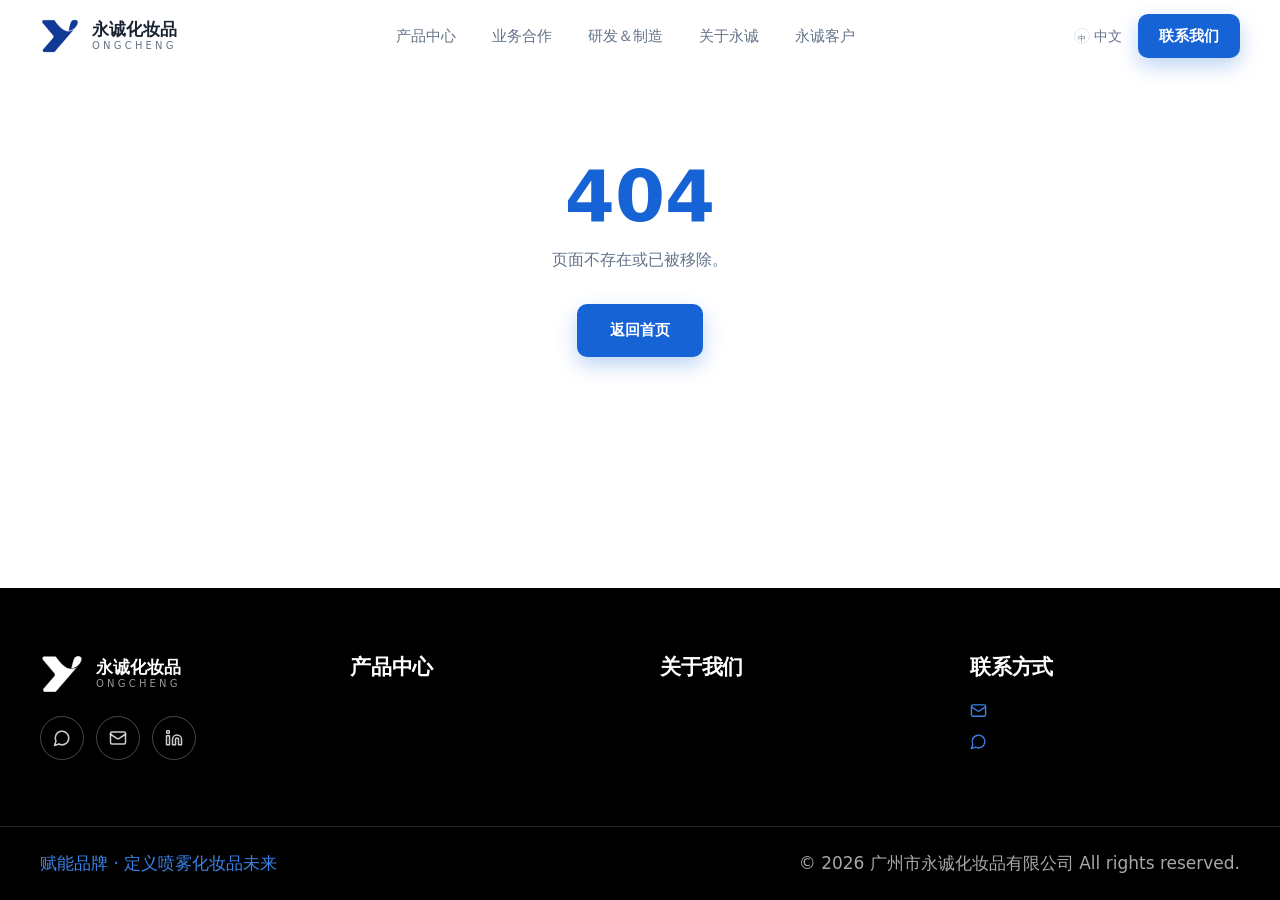
<file: index.html>
<!doctype html>
<html lang="zh-CN">
  <head>
    <meta charset="UTF-8" />
    <meta name="viewport" content="width=device-width, initial-scale=1.0" />
    <title>永诚化妆品 - 中国领先的气雾化妆品ODM-研发制造服务商</title>
    <meta name="description" content="广州市永诚化妆品有限公司，2018年创立于广州，集气雾剂化妆品研发、生产、包装设计于一体，为国内外品牌提供防晒、儿童、面部护理、发品造型、身体护理等全品类OEM/ODM服务。" />
    <meta property="og:title" content="永诚化妆品 - 中国领先的气雾化妆品ODM-研发制造服务商" />
    <meta property="og:description" content="专注气雾剂化妆品一站式服务，10年行业深耕，服务全球200+品牌，年产能1亿件。" />
    <meta property="og:type" content="website" />
    <link rel="icon" type="image/x-icon" href="/images/logo.ico" />
    <!-- 百度地图 JS API GL（WebGL 版，挂载 window.BMapGL）：SPA 必须用 document.write 在 HTML 解析期同步注入（运行时动态加 script 会失效）。
         AK 与 .env 的 VITE_BMAP_AK 保持一致；域名白名单在 lbsyun.baidu.com 控制台配置（127.0.0.1 + 线上域名） -->
    <script type="text/javascript">
      document.write('<script src="https://api.map.baidu.com/api?type=webgl&v=1.0&ak=49onAVjAgg96uo2MDx8dSYfyWyx2jmlI" type="text/javascript"><\/script>');
    </script>
    <script type="module" crossorigin src="/assets/index-VSoBqjXe.js"></script>
    <link rel="stylesheet" crossorigin href="/assets/index-DbURYDSb.css">
  </head>
  <body>
    <div id="root"></div>
  </body>
</html>
</file>
<file: assets/index-DbURYDSb.css>
*,:before,:after{--tw-border-spacing-x: 0;--tw-border-spacing-y: 0;--tw-translate-x: 0;--tw-translate-y: 0;--tw-rotate: 0;--tw-skew-x: 0;--tw-skew-y: 0;--tw-scale-x: 1;--tw-scale-y: 1;--tw-pan-x: ;--tw-pan-y: ;--tw-pinch-zoom: ;--tw-scroll-snap-strictness: proximity;--tw-gradient-from-position: ;--tw-gradient-via-position: ;--tw-gradient-to-position: ;--tw-ordinal: ;--tw-slashed-zero: ;--tw-numeric-figure: ;--tw-numeric-spacing: ;--tw-numeric-fraction: ;--tw-ring-inset: ;--tw-ring-offset-width: 0px;--tw-ring-offset-color: #fff;--tw-ring-color: rgb(59 130 246 / .5);--tw-ring-offset-shadow: 0 0 #0000;--tw-ring-shadow: 0 0 #0000;--tw-shadow: 0 0 #0000;--tw-shadow-colored: 0 0 #0000;--tw-blur: ;--tw-brightness: ;--tw-contrast: ;--tw-grayscale: ;--tw-hue-rotate: ;--tw-invert: ;--tw-saturate: ;--tw-sepia: ;--tw-drop-shadow: ;--tw-backdrop-blur: ;--tw-backdrop-brightness: ;--tw-backdrop-contrast: ;--tw-backdrop-grayscale: ;--tw-backdrop-hue-rotate: ;--tw-backdrop-invert: ;--tw-backdrop-opacity: ;--tw-backdrop-saturate: ;--tw-backdrop-sepia: ;--tw-contain-size: ;--tw-contain-layout: ;--tw-contain-paint: ;--tw-contain-style: }::backdrop{--tw-border-spacing-x: 0;--tw-border-spacing-y: 0;--tw-translate-x: 0;--tw-translate-y: 0;--tw-rotate: 0;--tw-skew-x: 0;--tw-skew-y: 0;--tw-scale-x: 1;--tw-scale-y: 1;--tw-pan-x: ;--tw-pan-y: ;--tw-pinch-zoom: ;--tw-scroll-snap-strictness: proximity;--tw-gradient-from-position: ;--tw-gradient-via-position: ;--tw-gradient-to-position: ;--tw-ordinal: ;--tw-slashed-zero: ;--tw-numeric-figure: ;--tw-numeric-spacing: ;--tw-numeric-fraction: ;--tw-ring-inset: ;--tw-ring-offset-width: 0px;--tw-ring-offset-color: #fff;--tw-ring-color: rgb(59 130 246 / .5);--tw-ring-offset-shadow: 0 0 #0000;--tw-ring-shadow: 0 0 #0000;--tw-shadow: 0 0 #0000;--tw-shadow-colored: 0 0 #0000;--tw-blur: ;--tw-brightness: ;--tw-contrast: ;--tw-grayscale: ;--tw-hue-rotate: ;--tw-invert: ;--tw-saturate: ;--tw-sepia: ;--tw-drop-shadow: ;--tw-backdrop-blur: ;--tw-backdrop-brightness: ;--tw-backdrop-contrast: ;--tw-backdrop-grayscale: ;--tw-backdrop-hue-rotate: ;--tw-backdrop-invert: ;--tw-backdrop-opacity: ;--tw-backdrop-saturate: ;--tw-backdrop-sepia: ;--tw-contain-size: ;--tw-contain-layout: ;--tw-contain-paint: ;--tw-contain-style: }*,:before,:after{box-sizing:border-box;border-width:0;border-style:solid;border-color:#e5e7eb}:before,:after{--tw-content: ""}html,:host{line-height:1.5;-webkit-text-size-adjust:100%;-moz-tab-size:4;-o-tab-size:4;tab-size:4;font-family:ui-sans-serif,system-ui,sans-serif,"Apple Color Emoji","Segoe UI Emoji",Segoe UI Symbol,"Noto Color Emoji";font-feature-settings:normal;font-variation-settings:normal;-webkit-tap-highlight-color:transparent}body{margin:0;line-height:inherit}hr{height:0;color:inherit;border-top-width:1px}abbr:where([title]){-webkit-text-decoration:underline dotted;text-decoration:underline dotted}h1,h2,h3,h4,h5,h6{font-size:inherit;font-weight:inherit}a{color:inherit;text-decoration:inherit}b,strong{font-weight:bolder}code,kbd,samp,pre{font-family:ui-monospace,SFMono-Regular,Menlo,Monaco,Consolas,Liberation Mono,Courier New,monospace;font-feature-settings:normal;font-variation-settings:normal;font-size:1em}small{font-size:80%}sub,sup{font-size:75%;line-height:0;position:relative;vertical-align:baseline}sub{bottom:-.25em}sup{top:-.5em}table{text-indent:0;border-color:inherit;border-collapse:collapse}button,input,optgroup,select,textarea{font-family:inherit;font-feature-settings:inherit;font-variation-settings:inherit;font-size:100%;font-weight:inherit;line-height:inherit;letter-spacing:inherit;color:inherit;margin:0;padding:0}button,select{text-transform:none}button,input:where([type=button]),input:where([type=reset]),input:where([type=submit]){-webkit-appearance:button;background-color:transparent;background-image:none}:-moz-focusring{outline:auto}:-moz-ui-invalid{box-shadow:none}progress{vertical-align:baseline}::-webkit-inner-spin-button,::-webkit-outer-spin-button{height:auto}[type=search]{-webkit-appearance:textfield;outline-offset:-2px}::-webkit-search-decoration{-webkit-appearance:none}::-webkit-file-upload-button{-webkit-appearance:button;font:inherit}summary{display:list-item}blockquote,dl,dd,h1,h2,h3,h4,h5,h6,hr,figure,p,pre{margin:0}fieldset{margin:0;padding:0}legend{padding:0}ol,ul,menu{list-style:none;margin:0;padding:0}dialog{padding:0}textarea{resize:vertical}input::-moz-placeholder,textarea::-moz-placeholder{opacity:1;color:#9ca3af}input::placeholder,textarea::placeholder{opacity:1;color:#9ca3af}button,[role=button]{cursor:pointer}:disabled{cursor:default}img,svg,video,canvas,audio,iframe,embed,object{display:block;vertical-align:middle}img,video{max-width:100%;height:auto}[hidden]:where(:not([hidden=until-found])){display:none}*{border-color:var(--border-light)}html{scroll-behavior:smooth}body{margin:0;font-family:PingFang SC,Hiragino Sans GB,Microsoft YaHei,Noto Sans SC,system-ui,-apple-system,sans-serif;color:var(--text);background:var(--light-bg);-webkit-font-smoothing:antialiased;font-feature-settings:"rlig" 1,"calt" 1}a{color:inherit;text-decoration:none}h1,h2,h3,h4,h5,h6{font-weight:700;letter-spacing:-.01em;margin:0}p{margin:0}img{max-width:100%;display:block}.section{padding:88px 0}@media (max-width: 768px){.section{padding:56px 0}}.container-main{max-width:1320px;margin:0 auto;padding:0 40px}@media (max-width: 768px){.container-main{padding:0 20px}}.eyebrow{display:inline-flex;align-items:center;gap:8px;font-size:12px;letter-spacing:.28em;text-transform:uppercase;font-weight:600;color:var(--brand-rose-light)}.section-title{font-size:40px;line-height:1.2;font-weight:700}@media (max-width: 768px){.section-title{font-size:28px}}.section-sub{font-size:16px;line-height:1.8;color:var(--text-muted);max-width:680px}.btn{display:inline-flex;align-items:center;justify-content:center;gap:8px;padding:14px 32px;border-radius:var(--radius-sm);font-size:15px;font-weight:600;transition:all .3s ease;cursor:pointer;border:1px solid transparent;white-space:nowrap}.btn-primary{background:var(--brand-rose);color:#fff;box-shadow:0 8px 20px #1663d647}.btn-primary:hover{background:var(--brand-rose-deep);transform:translateY(-2px);box-shadow:var(--shadow-hover)}.btn-ghost{background:transparent;color:var(--text-on-dark);border-color:#ffffff59}.btn-ghost:hover{border-color:#fff;background:#ffffff14;transform:translateY(-2px)}.btn-ghost-dark{background:transparent;color:var(--text);border-color:var(--border-light)}.btn-ghost-dark:hover{border-color:var(--brand-rose);color:var(--brand-rose);transform:translateY(-2px)}.btn-cta{background:transparent;color:var(--text);border-color:#0f172a73}.btn-cta:hover{color:var(--brand-rose);border-color:var(--brand-rose);transform:translateY(-2px)}.card{background:#fff;border:1px solid var(--border-light);border-radius:var(--radius);box-shadow:var(--shadow-card);transition:all .35s ease}.card:hover{transform:translateY(-4px);box-shadow:var(--shadow-hover);border-color:#1663d640}.card-dark{background:var(--dark-card);border:1px solid var(--border-dark);border-radius:var(--radius);transition:all .35s ease}.card-dark:hover{transform:translateY(-4px);border-color:#d14a7e66;box-shadow:0 18px 44px #0006}.sec-dark{background:var(--dark-bg);color:var(--text-on-dark)}.sec-dark .section-sub{color:var(--text-on-dark-muted)}.sec-dark-alt{background:var(--dark-bg-alt);color:var(--text-on-dark)}.sec-dark-alt .section-sub{color:var(--text-on-dark-muted)}.sec-alt{background:var(--light-bg-alt)}.prod-img{width:100%;aspect-ratio:1 / 1;-o-object-fit:cover;object-fit:cover;border-radius:var(--radius);background:var(--dark-bg)}.reveal{opacity:0;transform:translateY(28px);transition:opacity .8s ease,transform .8s ease}.reveal.is-visible{opacity:1;transform:translateY(0)}@keyframes heroFadeUp{0%{opacity:0;transform:translateY(28px)}to{opacity:1;transform:translateY(0)}}.hero-fade{opacity:0;animation:heroFadeUp .9s cubic-bezier(.22,1,.36,1) forwards;animation-delay:var(--d, 0s)}@media (prefers-reduced-motion: reduce){.hero-fade{animation:none;opacity:1;transform:none}}.nav-link{position:relative;font-size:15px;font-weight:500;color:var(--text-on-dark-muted);transition:color .25s}.nav-link:hover{color:var(--brand-rose)}.nav-link.active{color:var(--brand-rose);font-weight:600}.nav-link.active:after{content:"";position:absolute;left:12px;right:12px;bottom:16px;height:2px;background:var(--brand-rose);border-radius:2px}.nav-light .nav-link{color:#ffffffc7}.nav-light .nav-link:hover,.nav-light .nav-link.active{color:#fff}.nav-drop{position:absolute;top:100%;left:50%;transform:translate(-50%) translateY(8px);width:130px;background:#fff;border-radius:5px;padding:8px 0;opacity:0;visibility:hidden;pointer-events:none;transition:opacity .28s ease,transform .28s ease,visibility .28s;z-index:60}.nav-drop.open{opacity:1;visibility:visible;pointer-events:auto;transform:translate(-50%) translateY(0)}.nav-drop.\!open{opacity:1!important;visibility:visible!important;pointer-events:auto!important;transform:translate(-50%) translateY(0)!important}.nav-drop a{display:block;padding:10px 12px;border-radius:4px;font-size:15px;color:var(--text);white-space:nowrap;text-align:center;transition:background .2s ease,color .2s ease}.nav-drop a:hover{background:var(--light-bg-alt);color:#1663d6}.crumb-entry{display:block;color:var(--text);font-weight:500;font-size:18px;line-height:18px;padding:21px 32px}.crumb-entry .crumb-line{position:relative;display:inline-block;transition:color .3s ease}.crumb-entry .crumb-line:after{content:"";position:absolute;left:0;bottom:-5px;height:2px;width:100%;background:#1663d6;transform:scaleX(0);transform-origin:left;transition:transform .3s ease}.crumb-entry:hover .crumb-line{color:#1663d6}.crumb-entry:hover .crumb-line:after{transform:scaleX(1)}.case-feature{transition:transform .45s ease,box-shadow .45s ease;will-change:transform}.case-feature:hover{transform:translateY(-6px);box-shadow:0 24px 48px #0f172a1f}.case-mini-card{background:#fff;transition:transform .4s ease,box-shadow .4s ease;will-change:transform}.case-mini-card:hover{transform:translateY(-6px);box-shadow:0 18px 40px #0f172a24}.case-feature{aspect-ratio:1240 / 460}.case-feature-inner{display:flex;width:100%;height:100%}.case-feature-img{width:50%;height:100%;overflow:hidden;border-radius:5px 0 0 5px}.case-feature-img img{width:100%;height:100%;-o-object-fit:cover;object-fit:cover;display:block}.case-feature-text{width:50%;height:100%;display:flex;flex-direction:column;justify-content:center;padding:0 56px}.case-feature-title{font-size:42px;font-weight:500;line-height:1.3;margin:0 0 20px;color:var(--text);font-family:inherit}.case-feature-desc{font-size:22px;font-weight:400;line-height:1.85;margin:0;color:var(--text);font-family:inherit}@media (max-width: 768px){.case-feature{aspect-ratio:auto}.case-feature-inner{flex-direction:column}.case-feature-img{width:100%;height:auto;aspect-ratio:16 / 10;border-radius:5px 5px 0 0}.case-feature-text{width:100%;height:auto;padding:24px 20px 32px}.case-feature-title{font-size:26px;margin-bottom:12px}.case-feature-desc{font-size:16px}}.case-hero-card{max-width:1240px;margin:0 auto;border-radius:5px;overflow:hidden;background:#fff3;backdrop-filter:blur(14px);-webkit-backdrop-filter:blur(14px);border:1px solid rgba(255,255,255,.35)}.case-hero-img{overflow:hidden}.case-hero-img img{width:100%;height:100%;-o-object-fit:cover;object-fit:cover;display:block;border-radius:5px 5px 0 0}.case-hero-title{font-size:28px;font-weight:500;line-height:1.3;margin:0;color:var(--text);font-family:inherit}.case-hero-desc{font-size:17px;font-weight:400;line-height:1.85;margin:0;color:var(--text);font-family:inherit}@media (min-width: 768px){.case-hero-img img{border-radius:5px 0 0 5px}.case-hero-title{font-size:42px}.case-hero-desc{font-size:22px}}.logo-wall{width:100%;overflow-x:auto;overflow-y:hidden;cursor:grab;-webkit-user-select:none;-moz-user-select:none;user-select:none;scrollbar-width:none;-ms-overflow-style:none}.logo-wall::-webkit-scrollbar{display:none}.logo-wall.dragging{cursor:grabbing}.logo-wall.\!dragging{cursor:grabbing!important}.logo-wall-grid{display:grid;grid-template-rows:repeat(4,80px);grid-auto-flow:column;grid-auto-columns:126px;gap:16px;width:-moz-max-content;width:max-content;padding:4px 2px}.logo-cell{width:100%;height:80px;background:#fff;border-radius:5px;display:flex;align-items:center;justify-content:center;padding:12px;transition:transform .3s ease}.logo-cell:hover{transform:scale(1.06)}.logo-cell img{max-width:100%;max-height:100%;-o-object-fit:contain;object-fit:contain;display:block}.logo-wall-track{position:relative;height:8px;margin-top:18px;border-radius:99px;background:#1a23321a;cursor:pointer;touch-action:none}.logo-wall-thumb{position:absolute;top:0;height:100%;border-radius:99px;background:#1663d6}.rich-text{font-size:16px;line-height:1.9;color:var(--text)}.rich-text p{margin:0 0 16px}.rich-text strong{font-weight:700}.rich-text img{margin:16px 0;max-width:100%}.pn-card{background:#fff;border:1px solid var(--border-light);box-shadow:var(--shadow-card);transition:border-color .3s ease}.pn-card:hover{border-color:var(--brand-rose)}.field{width:100%;padding:12px 14px;border:1px solid var(--border-light);border-radius:var(--radius-sm);font-size:14px;font-family:inherit;color:var(--text);background:#fff;transition:border-color .2s,box-shadow .2s}.field:focus{outline:none;border-color:var(--brand-rose);box-shadow:0 0 0 3px #1663d61f}.field-label{display:block;font-size:13px;font-weight:600;color:var(--text);margin-bottom:6px}.editor-box{min-height:220px;border:1px solid var(--border-light);border-radius:var(--radius-sm);padding:14px;font-size:14px;line-height:1.8;background:#fff}.editor-box:focus{outline:none;border-color:var(--brand-rose)}.editor-box:empty:before{content:attr(data-ph);color:var(--text-muted)}.badge{display:inline-block;padding:3px 12px;border-radius:999px;font-size:12px;font-weight:600;background:#1663d61a;color:var(--brand-rose)}.modal-overlay{position:fixed;top:0;right:0;bottom:0;left:0;z-index:100;background:#08050ad9;-webkit-backdrop-filter:blur(6px);backdrop-filter:blur(6px);display:flex;align-items:center;justify-content:center;padding:24px}.modal-box{width:100%;max-width:960px;position:relative}.modal-box video{width:100%;border-radius:var(--radius);background:#000}.fade-in{animation:fadeIn .5s ease both}@keyframes fadeIn{0%{opacity:0}to{opacity:1}}.pointer-events-none{pointer-events:none}.visible{visibility:visible}.fixed{position:fixed}.absolute{position:absolute}.relative{position:relative}.inset-0{top:0;right:0;bottom:0;left:0}.inset-x-0{left:0;right:0}.-right-1\.5{right:-.375rem}.-right-16{right:-4rem}.-top-1\.5{top:-.375rem}.-top-16{top:-4rem}.bottom-0{bottom:0}.bottom-1{bottom:.25rem}.bottom-2{bottom:.5rem}.bottom-3{bottom:.75rem}.left-0{left:0}.left-1{left:.25rem}.left-1\/2{left:50%}.left-3{left:.75rem}.left-4{left:1rem}.right-0{right:0}.right-1\.5{right:.375rem}.right-3{right:.75rem}.right-5{right:1.25rem}.top-0{top:0}.top-1\.5{top:.375rem}.top-1\/2{top:50%}.top-2{top:.5rem}.top-5{top:1.25rem}.z-10{z-index:10}.z-50{z-index:50}.z-\[100\]{z-index:100}.col-span-2{grid-column:span 2 / span 2}.col-span-3{grid-column:span 3 / span 3}.col-span-4{grid-column:span 4 / span 4}.mx-4{margin-left:1rem;margin-right:1rem}.mx-5{margin-left:1.25rem;margin-right:1.25rem}.mx-auto{margin-left:auto;margin-right:auto}.-mt-4{margin-top:-1rem}.mb-1{margin-bottom:.25rem}.mb-10{margin-bottom:2.5rem}.mb-12{margin-bottom:3rem}.mb-14{margin-bottom:3.5rem}.mb-2{margin-bottom:.5rem}.mb-3{margin-bottom:.75rem}.mb-4{margin-bottom:1rem}.mb-5{margin-bottom:1.25rem}.mb-6{margin-bottom:1.5rem}.mb-7{margin-bottom:1.75rem}.mb-8{margin-bottom:2rem}.mb-9{margin-bottom:2.25rem}.ml-1{margin-left:.25rem}.ml-12{margin-left:3rem}.ml-2{margin-left:.5rem}.ml-3{margin-left:.75rem}.ml-auto{margin-left:auto}.mr-3{margin-right:.75rem}.mt-0\.5{margin-top:.125rem}.mt-1{margin-top:.25rem}.mt-1\.5{margin-top:.375rem}.mt-10{margin-top:2.5rem}.mt-12{margin-top:3rem}.mt-14{margin-top:3.5rem}.mt-16{margin-top:4rem}.mt-2{margin-top:.5rem}.mt-3{margin-top:.75rem}.mt-4{margin-top:1rem}.mt-5{margin-top:1.25rem}.mt-6{margin-top:1.5rem}.mt-8{margin-top:2rem}.mt-9{margin-top:2.25rem}.line-clamp-1{overflow:hidden;display:-webkit-box;-webkit-box-orient:vertical;-webkit-line-clamp:1}.line-clamp-2{overflow:hidden;display:-webkit-box;-webkit-box-orient:vertical;-webkit-line-clamp:2}.block{display:block}.inline-block{display:inline-block}.flex{display:flex}.inline-flex{display:inline-flex}.table{display:table}.grid{display:grid}.inline-grid{display:inline-grid}.hidden{display:none}.h-1\.5{height:.375rem}.h-10{height:2.5rem}.h-11{height:2.75rem}.h-12{height:3rem}.h-14{height:3.5rem}.h-16{height:4rem}.h-20{height:5rem}.h-24{height:6rem}.h-3{height:.75rem}.h-4{height:1rem}.h-5{height:1.25rem}.h-56{height:14rem}.h-6{height:1.5rem}.h-7{height:1.75rem}.h-9{height:2.25rem}.h-\[30px\]{height:30px}.h-\[60px\]{height:60px}.h-\[72px\]{height:72px}.h-auto{height:auto}.h-full{height:100%}.max-h-\[75vh\]{max-height:75vh}.max-h-\[85vh\]{max-height:85vh}.min-h-\[230px\]{min-height:230px}.min-h-\[360px\]{min-height:360px}.min-h-screen{min-height:100vh}.\!w-auto{width:auto!important}.w-1\.5{width:.375rem}.w-1\/3{width:33.333333%}.w-10{width:2.5rem}.w-11{width:2.75rem}.w-12{width:3rem}.w-16{width:4rem}.w-20{width:5rem}.w-24{width:6rem}.w-3{width:.75rem}.w-4{width:1rem}.w-5{width:1.25rem}.w-56{width:14rem}.w-60{width:15rem}.w-7{width:1.75rem}.w-9{width:2.25rem}.w-fit{width:-moz-fit-content;width:fit-content}.w-full{width:100%}.w-px{width:1px}.min-w-0{min-width:0px}.min-w-\[180px\]{min-width:180px}.min-w-\[220px\]{min-width:220px}.max-w-2xl{max-width:42rem}.max-w-3xl{max-width:48rem}.max-w-4xl{max-width:56rem}.max-w-\[240px\]{max-width:240px}.max-w-\[260px\]{max-width:260px}.max-w-\[280px\]{max-width:280px}.max-w-\[480px\]{max-width:480px}.max-w-full{max-width:100%}.max-w-lg{max-width:32rem}.max-w-sm{max-width:24rem}.max-w-xl{max-width:36rem}.max-w-xs{max-width:20rem}.flex-1{flex:1 1 0%}.shrink-0{flex-shrink:0}.-translate-x-1\/2{--tw-translate-x: -50%;transform:translate(var(--tw-translate-x),var(--tw-translate-y)) rotate(var(--tw-rotate)) skew(var(--tw-skew-x)) skewY(var(--tw-skew-y)) scaleX(var(--tw-scale-x)) scaleY(var(--tw-scale-y))}.-translate-y-1\/2{--tw-translate-y: -50%;transform:translate(var(--tw-translate-x),var(--tw-translate-y)) rotate(var(--tw-rotate)) skew(var(--tw-skew-x)) skewY(var(--tw-skew-y)) scaleX(var(--tw-scale-x)) scaleY(var(--tw-scale-y))}.transform{transform:translate(var(--tw-translate-x),var(--tw-translate-y)) rotate(var(--tw-rotate)) skew(var(--tw-skew-x)) skewY(var(--tw-skew-y)) scaleX(var(--tw-scale-x)) scaleY(var(--tw-scale-y))}@keyframes spin{to{transform:rotate(360deg)}}.animate-spin{animation:spin 1s linear infinite}.cursor-pointer{cursor:pointer}.select-none{-webkit-user-select:none;-moz-user-select:none;user-select:none}.resize{resize:both}.grid-cols-12{grid-template-columns:repeat(12,minmax(0,1fr))}.grid-cols-2{grid-template-columns:repeat(2,minmax(0,1fr))}.grid-cols-3{grid-template-columns:repeat(3,minmax(0,1fr))}.flex-col{flex-direction:column}.flex-wrap{flex-wrap:wrap}.place-items-center{place-items:center}.items-start{align-items:flex-start}.items-end{align-items:flex-end}.items-center{align-items:center}.items-baseline{align-items:baseline}.items-stretch{align-items:stretch}.justify-center{justify-content:center}.justify-between{justify-content:space-between}.gap-0{gap:0px}.gap-1{gap:.25rem}.gap-1\.5{gap:.375rem}.gap-10{gap:2.5rem}.gap-12{gap:3rem}.gap-2{gap:.5rem}.gap-3{gap:.75rem}.gap-4{gap:1rem}.gap-5{gap:1.25rem}.gap-6{gap:1.5rem}.gap-8{gap:2rem}.space-y-1>:not([hidden])~:not([hidden]){--tw-space-y-reverse: 0;margin-top:calc(.25rem * calc(1 - var(--tw-space-y-reverse)));margin-bottom:calc(.25rem * var(--tw-space-y-reverse))}.space-y-10>:not([hidden])~:not([hidden]){--tw-space-y-reverse: 0;margin-top:calc(2.5rem * calc(1 - var(--tw-space-y-reverse)));margin-bottom:calc(2.5rem * var(--tw-space-y-reverse))}.space-y-2>:not([hidden])~:not([hidden]){--tw-space-y-reverse: 0;margin-top:calc(.5rem * calc(1 - var(--tw-space-y-reverse)));margin-bottom:calc(.5rem * var(--tw-space-y-reverse))}.space-y-3>:not([hidden])~:not([hidden]){--tw-space-y-reverse: 0;margin-top:calc(.75rem * calc(1 - var(--tw-space-y-reverse)));margin-bottom:calc(.75rem * var(--tw-space-y-reverse))}.space-y-4>:not([hidden])~:not([hidden]){--tw-space-y-reverse: 0;margin-top:calc(1rem * calc(1 - var(--tw-space-y-reverse)));margin-bottom:calc(1rem * var(--tw-space-y-reverse))}.space-y-5>:not([hidden])~:not([hidden]){--tw-space-y-reverse: 0;margin-top:calc(1.25rem * calc(1 - var(--tw-space-y-reverse)));margin-bottom:calc(1.25rem * var(--tw-space-y-reverse))}.space-y-6>:not([hidden])~:not([hidden]){--tw-space-y-reverse: 0;margin-top:calc(1.5rem * calc(1 - var(--tw-space-y-reverse)));margin-bottom:calc(1.5rem * var(--tw-space-y-reverse))}.self-center{align-self:center}.overflow-hidden{overflow:hidden}.overflow-x-auto{overflow-x:auto}.overflow-y-auto{overflow-y:auto}.truncate{overflow:hidden;text-overflow:ellipsis;white-space:nowrap}.whitespace-nowrap{white-space:nowrap}.break-all{word-break:break-all}.rounded{border-radius:.25rem}.rounded-2xl{border-radius:1rem}.rounded-\[5px\]{border-radius:5px}.rounded-\[var\(--radius\)\]{border-radius:var(--radius)}.rounded-full{border-radius:9999px}.rounded-lg{border-radius:var(--radius)}.rounded-xl{border-radius:.75rem}.border{border-width:1px}.border-2{border-width:2px}.border-b{border-bottom-width:1px}.border-t{border-top-width:1px}.border-t-2{border-top-width:2px}.border-dashed{border-style:dashed}.border-\[var\(--border-light\)\]{border-color:var(--border-light)}.border-white\/10{border-color:#ffffff1a}.border-white\/20{border-color:#fff3}.border-t-\[var\(--brand-rose\)\]{border-top-color:var(--brand-rose)}.bg-\[\#f2f2f2\]{--tw-bg-opacity: 1;background-color:rgb(242 242 242 / var(--tw-bg-opacity, 1))}.bg-\[var\(--dark-bg\)\]{background-color:var(--dark-bg)}.bg-\[var\(--light-bg-alt\)\]{background-color:var(--light-bg-alt)}.bg-black\/25{background-color:#00000040}.bg-black\/35{background-color:#00000059}.bg-black\/40{background-color:#0006}.bg-black\/50{background-color:#00000080}.bg-black\/55{background-color:#0000008c}.bg-white{--tw-bg-opacity: 1;background-color:rgb(255 255 255 / var(--tw-bg-opacity, 1))}.object-contain{-o-object-fit:contain;object-fit:contain}.object-cover{-o-object-fit:cover;object-fit:cover}.p-0{padding:0}.p-1\.5{padding:.375rem}.p-10{padding:2.5rem}.p-12{padding:3rem}.p-2{padding:.5rem}.p-3{padding:.75rem}.p-4{padding:1rem}.p-5{padding:1.25rem}.p-6{padding:1.5rem}.p-7{padding:1.75rem}.p-8{padding:2rem}.p-9{padding:2.25rem}.\!px-3{padding-left:.75rem!important;padding-right:.75rem!important}.\!px-4{padding-left:1rem!important;padding-right:1rem!important}.\!px-5{padding-left:1.25rem!important;padding-right:1.25rem!important}.\!py-1\.5{padding-top:.375rem!important;padding-bottom:.375rem!important}.\!py-2{padding-top:.5rem!important;padding-bottom:.5rem!important}.\!py-2\.5{padding-top:.625rem!important;padding-bottom:.625rem!important}.px-1{padding-left:.25rem;padding-right:.25rem}.px-1\.5{padding-left:.375rem;padding-right:.375rem}.px-2{padding-left:.5rem;padding-right:.5rem}.px-3{padding-left:.75rem;padding-right:.75rem}.px-4{padding-left:1rem;padding-right:1rem}.px-5{padding-left:1.25rem;padding-right:1.25rem}.px-6{padding-left:1.5rem;padding-right:1.5rem}.px-8{padding-left:2rem;padding-right:2rem}.py-0\.5{padding-top:.125rem;padding-bottom:.125rem}.py-1{padding-top:.25rem;padding-bottom:.25rem}.py-1\.5{padding-top:.375rem;padding-bottom:.375rem}.py-10{padding-top:2.5rem;padding-bottom:2.5rem}.py-16{padding-top:4rem;padding-bottom:4rem}.py-2{padding-top:.5rem;padding-bottom:.5rem}.py-2\.5{padding-top:.625rem;padding-bottom:.625rem}.py-20{padding-top:5rem;padding-bottom:5rem}.py-24{padding-top:6rem;padding-bottom:6rem}.py-28{padding-top:7rem;padding-bottom:7rem}.py-3{padding-top:.75rem;padding-bottom:.75rem}.py-3\.5{padding-top:.875rem;padding-bottom:.875rem}.py-4{padding-top:1rem;padding-bottom:1rem}.py-6{padding-top:1.5rem;padding-bottom:1.5rem}.pb-16{padding-bottom:4rem}.pb-2{padding-bottom:.5rem}.pb-24{padding-bottom:6rem}.pb-32{padding-bottom:8rem}.pl-5{padding-left:1.25rem}.pr-5{padding-right:1.25rem}.pt-2{padding-top:.5rem}.pt-24{padding-top:6rem}.pt-3{padding-top:.75rem}.pt-40{padding-top:10rem}.pt-48{padding-top:12rem}.pt-6{padding-top:1.5rem}.pt-8{padding-top:2rem}.text-left{text-align:left}.text-center{text-align:center}.text-right{text-align:right}.text-2xl{font-size:1.5rem;line-height:2rem}.text-3xl{font-size:1.875rem;line-height:2.25rem}.text-4xl{font-size:2.25rem;line-height:2.5rem}.text-5xl{font-size:3rem;line-height:1}.text-6xl{font-size:3.75rem;line-height:1}.text-7xl{font-size:4.5rem;line-height:1}.text-\[10px\]{font-size:10px}.text-\[11px\]{font-size:11px}.text-\[13px\]{font-size:13px}.text-\[15px\]{font-size:15px}.text-\[17px\]{font-size:17px}.text-\[18px\]{font-size:18px}.text-\[22px\]{font-size:22px}.text-\[8px\]{font-size:8px}.text-base{font-size:1rem;line-height:1.5rem}.text-lg{font-size:1.125rem;line-height:1.75rem}.text-sm{font-size:.875rem;line-height:1.25rem}.text-xl{font-size:1.25rem;line-height:1.75rem}.text-xs{font-size:.75rem;line-height:1rem}.font-bold{font-weight:700}.font-medium{font-weight:500}.font-semibold{font-weight:600}.italic{font-style:italic}.leading-\[1\.15\]{line-height:1.15}.leading-\[1\.2\]{line-height:1.2}.leading-\[1\.5\]{line-height:1.5}.leading-none{line-height:1}.leading-relaxed{line-height:1.625}.leading-snug{line-height:1.375}.leading-tight{line-height:1.25}.tracking-\[0\.32em\]{letter-spacing:.32em}.tracking-widest{letter-spacing:.1em}.text-\[var\(--brand-rose\)\]{color:var(--brand-rose)}.text-\[var\(--text\)\]{color:var(--text)}.text-\[var\(--text-muted\)\]{color:var(--text-muted)}.text-\[var\(--text-on-dark-muted\)\]{color:var(--text-on-dark-muted)}.text-white{--tw-text-opacity: 1;color:rgb(255 255 255 / var(--tw-text-opacity, 1))}.text-white\/30{color:#ffffff4d}.text-white\/45{color:#ffffff73}.text-white\/60{color:#fff9}.text-white\/70{color:#ffffffb3}.text-white\/90{color:#ffffffe6}.opacity-0{opacity:0}.opacity-25{opacity:.25}.opacity-30{opacity:.3}.opacity-40{opacity:.4}.opacity-50{opacity:.5}.opacity-70{opacity:.7}.shadow-2xl{--tw-shadow: 0 25px 50px -12px rgb(0 0 0 / .25);--tw-shadow-colored: 0 25px 50px -12px var(--tw-shadow-color);box-shadow:var(--tw-ring-offset-shadow, 0 0 #0000),var(--tw-ring-shadow, 0 0 #0000),var(--tw-shadow)}.shadow-lg{--tw-shadow: 0 10px 15px -3px rgb(0 0 0 / .1), 0 4px 6px -4px rgb(0 0 0 / .1);--tw-shadow-colored: 0 10px 15px -3px var(--tw-shadow-color), 0 4px 6px -4px var(--tw-shadow-color);box-shadow:var(--tw-ring-offset-shadow, 0 0 #0000),var(--tw-ring-shadow, 0 0 #0000),var(--tw-shadow)}.shadow-xl{--tw-shadow: 0 20px 25px -5px rgb(0 0 0 / .1), 0 8px 10px -6px rgb(0 0 0 / .1);--tw-shadow-colored: 0 20px 25px -5px var(--tw-shadow-color), 0 8px 10px -6px var(--tw-shadow-color);box-shadow:var(--tw-ring-offset-shadow, 0 0 #0000),var(--tw-ring-shadow, 0 0 #0000),var(--tw-shadow)}.outline-none{outline:2px solid transparent;outline-offset:2px}.ring{--tw-ring-offset-shadow: var(--tw-ring-inset) 0 0 0 var(--tw-ring-offset-width) var(--tw-ring-offset-color);--tw-ring-shadow: var(--tw-ring-inset) 0 0 0 calc(3px + var(--tw-ring-offset-width)) var(--tw-ring-color);box-shadow:var(--tw-ring-offset-shadow),var(--tw-ring-shadow),var(--tw-shadow, 0 0 #0000)}.blur{--tw-blur: blur(8px);filter:var(--tw-blur) var(--tw-brightness) var(--tw-contrast) var(--tw-grayscale) var(--tw-hue-rotate) var(--tw-invert) var(--tw-saturate) var(--tw-sepia) var(--tw-drop-shadow)}.blur-3xl{--tw-blur: blur(64px);filter:var(--tw-blur) var(--tw-brightness) var(--tw-contrast) var(--tw-grayscale) var(--tw-hue-rotate) var(--tw-invert) var(--tw-saturate) var(--tw-sepia) var(--tw-drop-shadow)}.invert{--tw-invert: invert(100%);filter:var(--tw-blur) var(--tw-brightness) var(--tw-contrast) var(--tw-grayscale) var(--tw-hue-rotate) var(--tw-invert) var(--tw-saturate) var(--tw-sepia) var(--tw-drop-shadow)}.filter{filter:var(--tw-blur) var(--tw-brightness) var(--tw-contrast) var(--tw-grayscale) var(--tw-hue-rotate) var(--tw-invert) var(--tw-saturate) var(--tw-sepia) var(--tw-drop-shadow)}.transition{transition-property:color,background-color,border-color,text-decoration-color,fill,stroke,opacity,box-shadow,transform,filter,backdrop-filter;transition-timing-function:cubic-bezier(.4,0,.2,1);transition-duration:.15s}.transition-all{transition-property:all;transition-timing-function:cubic-bezier(.4,0,.2,1);transition-duration:.15s}.transition-colors{transition-property:color,background-color,border-color,text-decoration-color,fill,stroke;transition-timing-function:cubic-bezier(.4,0,.2,1);transition-duration:.15s}.transition-opacity{transition-property:opacity;transition-timing-function:cubic-bezier(.4,0,.2,1);transition-duration:.15s}.transition-transform{transition-property:transform;transition-timing-function:cubic-bezier(.4,0,.2,1);transition-duration:.15s}.duration-300{transition-duration:.3s}.duration-700{transition-duration:.7s}:root{--brand-rose: #1663d6;--brand-rose-deep: #0f4cb0;--brand-rose-light: #3b82e8;--dark-bg: #eef1f5;--dark-bg-alt: #e5eaf1;--dark-card: #ffffff;--light-bg: #ffffff;--light-bg-alt: #f7f9fb;--light-bg-alt2: #eef1f5;--text: #1a2332;--text-muted: #64748b;--text-on-dark: #1a2332;--text-on-dark-muted: #64748b;--border-light: #e2e8f0;--border-dark: rgba(15, 23, 42, .08);--radius: 16px;--radius-sm: 10px;--shadow-card: 0 8px 30px rgba(15, 23, 42, .06);--shadow-hover: 0 18px 44px rgba(22, 99, 214, .14);--serif: Georgia, "Times New Roman", "Songti SC", "Noto Serif SC", serif}.last\:border-0:last-child{border-width:0px}.hover\:border-\[\#3b82e8\]:hover{--tw-border-opacity: 1;border-color:rgb(59 130 232 / var(--tw-border-opacity, 1))}.hover\:border-\[var\(--brand-rose\)\]:hover{border-color:var(--brand-rose)}.hover\:bg-\[var\(--light-bg-alt\)\]:hover{background-color:var(--light-bg-alt)}.hover\:bg-black\/55:hover{background-color:#0000008c}.hover\:bg-white:hover{--tw-bg-opacity: 1;background-color:rgb(255 255 255 / var(--tw-bg-opacity, 1))}.hover\:bg-white\/15:hover{background-color:#ffffff26}.hover\:text-\[\#3b82e8\]:hover{--tw-text-opacity: 1;color:rgb(59 130 232 / var(--tw-text-opacity, 1))}.hover\:text-\[var\(--brand-rose\)\]:hover{color:var(--brand-rose)}.hover\:text-red-500:hover{--tw-text-opacity: 1;color:rgb(239 68 68 / var(--tw-text-opacity, 1))}.hover\:text-white:hover{--tw-text-opacity: 1;color:rgb(255 255 255 / var(--tw-text-opacity, 1))}.hover\:opacity-100:hover{opacity:1}.group:hover .group-hover\:scale-105{--tw-scale-x: 1.05;--tw-scale-y: 1.05;transform:translate(var(--tw-translate-x),var(--tw-translate-y)) rotate(var(--tw-rotate)) skew(var(--tw-skew-x)) skewY(var(--tw-skew-y)) scaleX(var(--tw-scale-x)) scaleY(var(--tw-scale-y))}.group:hover .group-hover\:scale-\[1\.06\]{--tw-scale-x: 1.06;--tw-scale-y: 1.06;transform:translate(var(--tw-translate-x),var(--tw-translate-y)) rotate(var(--tw-rotate)) skew(var(--tw-skew-x)) skewY(var(--tw-skew-y)) scaleX(var(--tw-scale-x)) scaleY(var(--tw-scale-y))}.group:hover .group-hover\:bg-black\/35{background-color:#00000059}.group:hover .group-hover\:text-\[var\(--brand-rose\)\]{color:var(--brand-rose)}@media (min-width: 640px){.sm\:grid-cols-3{grid-template-columns:repeat(3,minmax(0,1fr))}}@media (min-width: 768px){.md\:left-1\/2{left:50%}.md\:col-span-2{grid-column:span 2 / span 2}.md\:col-span-3{grid-column:span 3 / span 3}.md\:ml-0{margin-left:0}.md\:ml-auto{margin-left:auto}.md\:w-1\/2{width:50%}.md\:w-\[44\%\]{width:44%}.md\:w-auto{width:auto}.md\:grid-cols-2{grid-template-columns:repeat(2,minmax(0,1fr))}.md\:grid-cols-3{grid-template-columns:repeat(3,minmax(0,1fr))}.md\:grid-cols-4{grid-template-columns:repeat(4,minmax(0,1fr))}.md\:grid-cols-5{grid-template-columns:repeat(5,minmax(0,1fr))}.md\:grid-cols-\[auto_1fr_auto\]{grid-template-columns:auto 1fr auto}.md\:flex-row{flex-direction:row}.md\:items-center{align-items:center}.md\:justify-start{justify-content:flex-start}.md\:justify-end{justify-content:flex-end}.md\:gap-12{gap:3rem}.md\:p-10{padding:2.5rem}.md\:p-14{padding:3.5rem}.md\:px-14{padding-left:3.5rem;padding-right:3.5rem}.md\:py-14{padding-top:3.5rem;padding-bottom:3.5rem}.md\:text-2xl{font-size:1.5rem;line-height:2rem}.md\:text-3xl{font-size:1.875rem;line-height:2.25rem}.md\:text-6xl{font-size:3.75rem;line-height:1}}@media (min-width: 1024px){.lg\:sticky{position:sticky}.lg\:top-\[102px\]{top:102px}.lg\:col-span-1{grid-column:span 1 / span 1}.lg\:col-span-2{grid-column:span 2 / span 2}.lg\:col-span-3{grid-column:span 3 / span 3}.lg\:flex{display:flex}.lg\:hidden{display:none}.lg\:h-\[480px\]{height:480px}.lg\:w-\[350px\]{width:350px}.lg\:flex-1{flex:1 1 0%}.lg\:grid-cols-2{grid-template-columns:repeat(2,minmax(0,1fr))}.lg\:grid-cols-3{grid-template-columns:repeat(3,minmax(0,1fr))}.lg\:grid-cols-4{grid-template-columns:repeat(4,minmax(0,1fr))}.lg\:grid-cols-5{grid-template-columns:repeat(5,minmax(0,1fr))}.lg\:grid-cols-\[65fr_35fr\]{grid-template-columns:65fr 35fr}.lg\:grid-cols-\[70fr_30fr\]{grid-template-columns:70fr 30fr}.lg\:grid-cols-\[repeat\(6\,minmax\(0\,148px\)\)\]{grid-template-columns:repeat(6,minmax(0,148px))}.lg\:flex-row{flex-direction:row}.lg\:justify-center{justify-content:center}}@media (min-width: 1280px){.xl\:grid-cols-3{grid-template-columns:repeat(3,minmax(0,1fr))}.xl\:gap-6{gap:1.5rem}}
</file>
